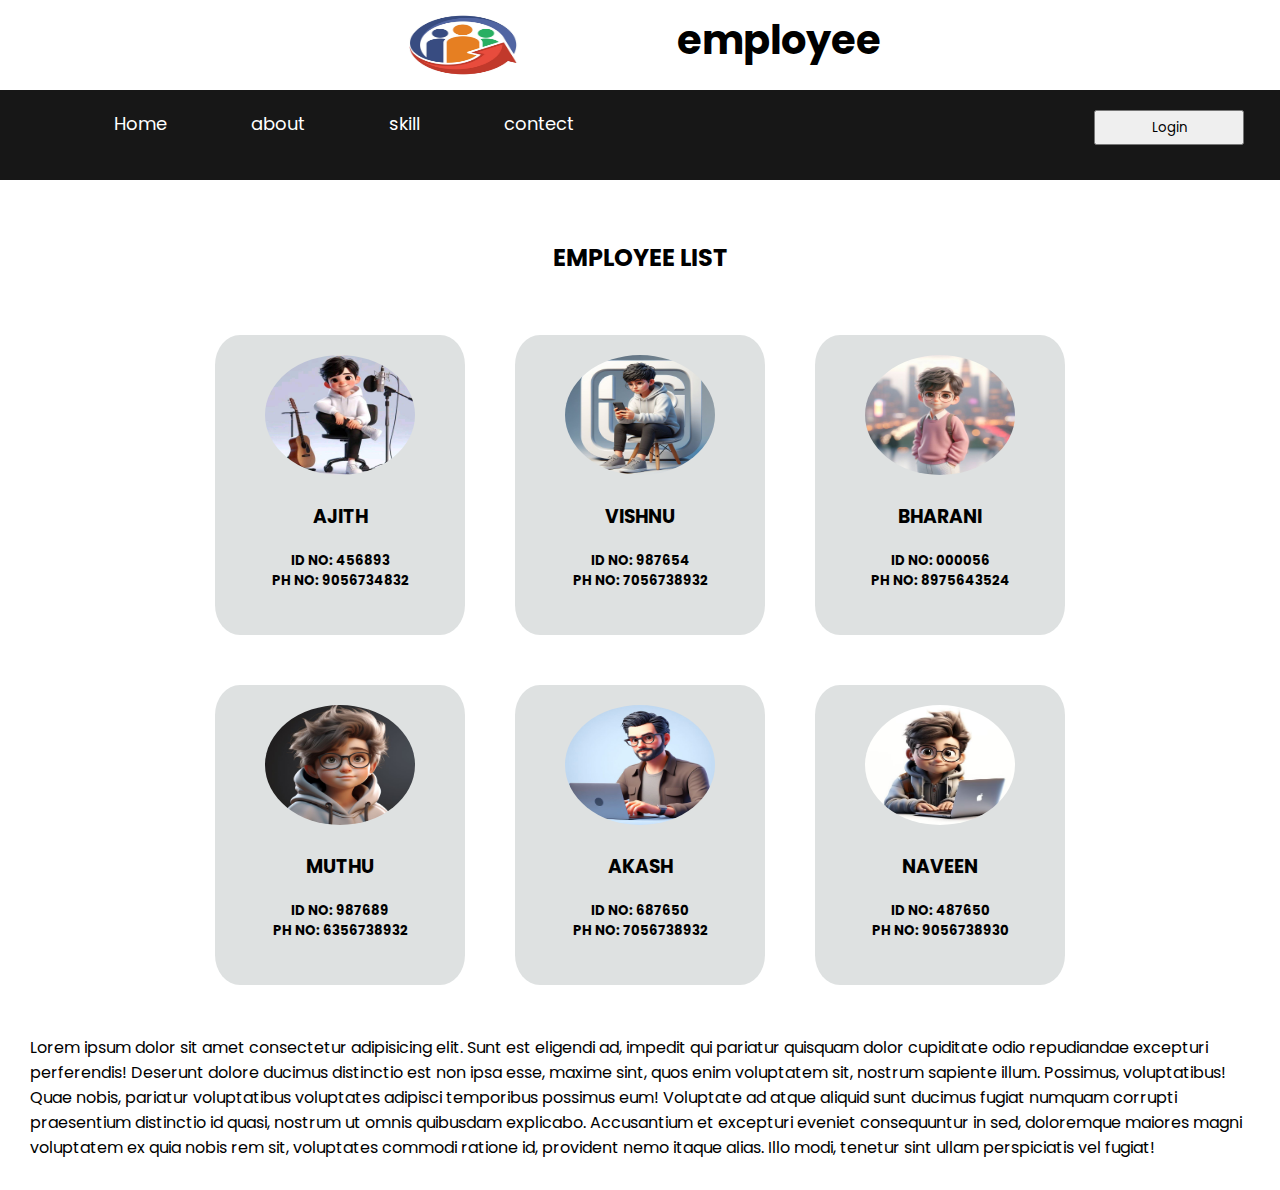
<file: task/index.html>
<!DOCTYPE html>
<html lang="en">

<head>
    <meta charset="UTF-8">
    <meta name="viewport" content="width=device-width, initial-scale=1.0">
    <title>Document</title>
    <link rel="stylesheet" href="style.css">
    <link rel="preconnect" href="https://fonts.googleapis.com">
    <link rel="preconnect" href="https://fonts.gstatic.com" crossorigin>
    <link
        href="https://fonts.googleapis.com/css2?family=Poppins:ital,wght@0,100;0,200;0,300;0,400;0,500;0,600;0,700;0,800;0,900;1,100;1,200;1,300;1,400;1,500;1,600;1,700;1,800;1,900&display=swap"
        rel="stylesheet">
</head>

<body>
    <section class="container">

        <div class="head">
            <img src="emp.jpg" alt="emp" class="image">
            <h1 class="header">employee</h1>
        </div>
    </section>
    <nav class="nav">
        <div>
            <ul>
                <li><a href="">Home</a></li>
                <li><a href="">about</a></li>
                <li><a href="">skill</a></li>
                <li><a href="">contect</a></li>
                <button type="button" class="button">Login</button>
            </ul>
        </div>
    </nav>

    <section class="container">
        <div>
            <h2>EMPLOYEE LIST</h2>
        </div>
        <div class="cards">
            <div class="card1">
                <img class="image1" src="card1.jpeg" alt="card1">
                <h3 class="name1">AJITH</h3>
                <h5>ID NO: 456893</h5>
                <h5>PH NO: 9056734832</h5>

            </div>
            <div class="card2">
                <img class="image2" src="card2.jpeg" alt="card2">
                <h3 class="name2">VISHNU</h3>
                <h5>ID NO: 987654</h5>
                <h5>PH NO: 7056738932</h5>

            </div>
            <div class="card3">
                <img class="image3" src="card3.jpeg" alt="card3">
                <h3 class="name3">BHARANI</h3>
                <h5>ID NO: 000056</h5>
                <h5>PH NO: 8975643524</h5>

            </div>
            <div class="card4">
                <img class="image4" src="card4.jpeg" alt="card4">
                <h3 class="name4">MUTHU</h3>
                <h5>ID NO: 987689</h5>
                <h5>PH NO: 6356738932</h5>

            </div>
            <div class="card5">
                <img class="image5" src="card5.jpeg" alt="card5">
                <h3 class="name5">AKASH</h3>
                <h5>ID NO: 687650</h5>
                <h5>PH NO: 7056738932</h5>

            </div>
            <div class="card6">
                <img class="image6" src="card6.jpeg" alt="card6">
                <h3 class="name6">NAVEEN</h3>
                <h5>ID NO: 487650</h5>
                <h5>PH NO: 9056738930</h5>

            </div>
        </div>

    </section>
    <section class="container">
        <div>
            <p>Lorem ipsum dolor sit amet consectetur adipisicing elit. Sunt est eligendi ad, impedit qui pariatur
                quisquam dolor cupiditate odio repudiandae excepturi perferendis! Deserunt dolore ducimus distinctio est
                non ipsa esse, maxime sint, quos enim voluptatem sit, nostrum sapiente illum. Possimus, voluptatibus!
                Quae nobis, pariatur voluptatibus voluptates adipisci temporibus possimus eum! Voluptate ad atque
                aliquid sunt ducimus fugiat numquam corrupti praesentium distinctio id quasi, nostrum ut omnis quibusdam
                explicabo. Accusantium et excepturi eveniet consequuntur in sed, doloremque maiores magni voluptatem ex
                quia nobis rem sit, voluptates commodi ratione id, provident nemo itaque alias. Illo modi, tenetur sint
                ullam perspiciatis vel fugiat!</p>

        </div>
    </section>


</body>

</html>
</file>
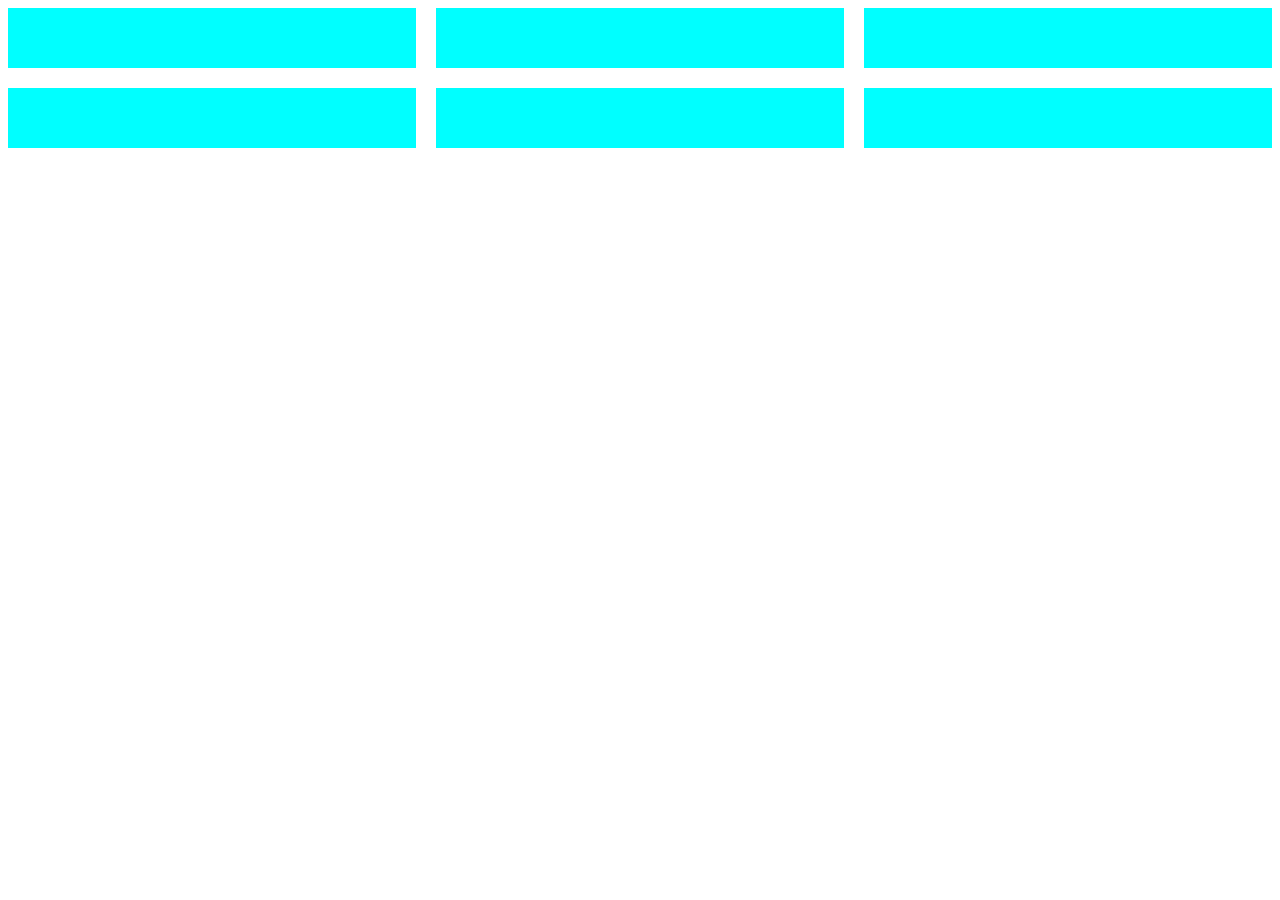
<file: frontend/display.html>
<!DOCTYPE html>
<html lang="en">
<head>
    <meta charset="UTF-8">
    <meta name="viewport" content="width=device-width, initial-scale=1.0">
    <title>Document</title>
    <link rel="stylesheet" href="hlo.css">

</head>
<body>
    <div class="box">
        <div class="box1">

        </div>
        <div class="box2">

        </div>
        <div class="box3">

        </div>
        <div class="box4">

        </div>
        <div class="box5">

        </div>
        <div class="box6">

        </div>
    </div>
    
</body>
</html>
</file>
<file: task/style.css>
* {
    font-family: "Poppins", system-ui;
    padding: 0px;
    margin: 0px;

}

.head {
    display: flex;
    flex-wrap: wrap;
    flex-direction: row;
    row-gap: 20%;
    justify-content: center;
    margin-top: 10px;



}

.image {
    position: relative;
    height: 70px;
    width: 10%;
    margin-right: 150px;
}

.header {
    font-size: 40px;
}

nav {
    position: sticky;
    top: 10px;
    background-color: rgb(23, 23, 23);
    height: 10vh;


}

ul {
    margin: 10px;
    padding-top: 20px;
    padding-inline: 5% 2%;
}

li,
a {
    color: white;
    display: inline;
    text-decoration: none;
    font-size: large;
    margin: 20px;
}

button {
    float: right;
    width: 150px;
    height: 35px;
}

h2 {
    text-align: center;
    margin: 60px;
}

.card1,
.card2,
.card3,
.card4,
.card5,
.card6 {
    background-color: rgb(222, 225, 225);
    border-radius: 10%;
    text-align: center;
    height: 300px;
    width: 250px
}

.cards {
    display: grid;
    grid-template-columns: auto auto auto;
    gap: 50px;
    justify-content: center;
    margin: 50px;

}

.image1 {
    border-radius: 50%;
    margin-top: 20px;
    width: 150px;
    height: 120px;
}

.name1 {
    margin: 20px;
}

.image2 {
    border-radius: 50%;
    margin-top: 20px;
    width: 150px;
    height: 120px;
}

.name2 {
    margin: 20px;
}

.image3 {
    border-radius: 50%;
    margin-top: 20px;
    width: 150px;
    height: 120px;
}

.name3 {
    margin: 20px;
}

.image4 {
    border-radius: 50%;
    margin-top: 20px;
    width: 150px;
    height: 120px;
}

.name4 {
    margin: 20px;
}

.image5 {
    border-radius: 50%;
    margin-top: 20px;
    width: 150px;
    height: 120px;
}

.name5 {
    margin: 20px;
}

.image6 {
    border-radius: 50%;
    margin-top: 20px;
    width: 150px;
    height: 120px;
}

.name6 {
    margin: 20px;
}

p {
    margin: 30px;
}


@media screen and (max-width:1080px) {
    .cards {
        display: grid;
        grid-template-columns: auto auto;
        gap: 50px;
        justify-content: center;
        margin: 50px;
    }
}
</file>
<file: frontend/hlo.css>
.box{
    display:grid;
    /* grid-template-areas:  */
    /* "box1 box1 box1" */
    /* "box2 box3 box4" */
    /* "box5 box5 box5"; */
    grid-template-columns: auto auto auto;
     gap:20px;
}
.box1,.box2,.box3,.box4,.box5,.box6{
    height:60px;
    background-color: aqua;
}

@media screen and (max-width: 1080px) {
    .box {
        display:grid;
        grid-template-columns:auto auto auto;
         gap:20px;
        }
    
}

@media screen and (max-width: 720px) {
    .box {
        display:grid;
        grid-template-columns:auto;
         gap:20px;
        }
    
}
</file>
